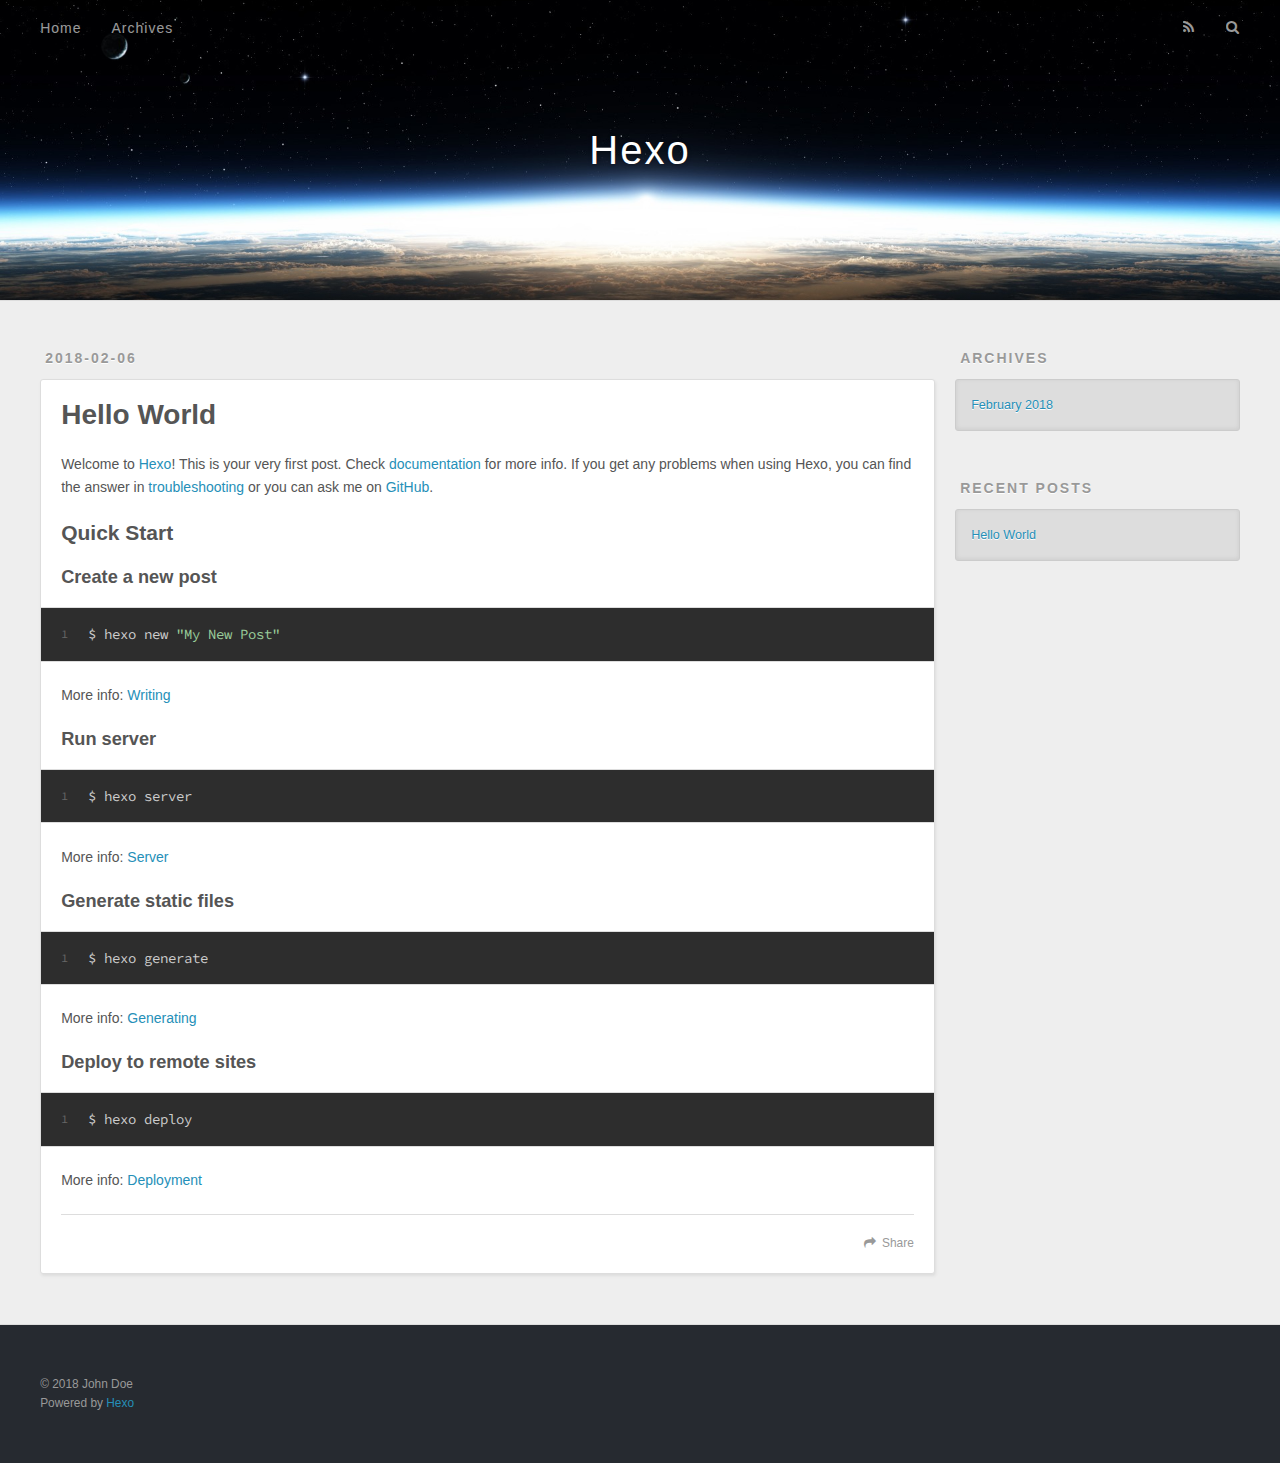
<file: index.html>
<!DOCTYPE html>
<html>
<head>
  <meta charset="utf-8">
  

  
  <title>Hexo</title>
  <meta name="viewport" content="width=device-width, initial-scale=1, maximum-scale=1">
  <meta property="og:type" content="website">
<meta property="og:title" content="Hexo">
<meta property="og:url" content="http://yoursite.com/index.html">
<meta property="og:site_name" content="Hexo">
<meta name="twitter:card" content="summary">
<meta name="twitter:title" content="Hexo">
  
    <link rel="alternate" href="/atom.xml" title="Hexo" type="application/atom+xml">
  
  
    <link rel="icon" href="/favicon.png">
  
  
    <link href="//fonts.googleapis.com/css?family=Source+Code+Pro" rel="stylesheet" type="text/css">
  
  <link rel="stylesheet" href="/css/style.css">
</head>

<body>
  <div id="container">
    <div id="wrap">
      <header id="header">
  <div id="banner"></div>
  <div id="header-outer" class="outer">
    <div id="header-title" class="inner">
      <h1 id="logo-wrap">
        <a href="/" id="logo">Hexo</a>
      </h1>
      
    </div>
    <div id="header-inner" class="inner">
      <nav id="main-nav">
        <a id="main-nav-toggle" class="nav-icon"></a>
        
          <a class="main-nav-link" href="/">Home</a>
        
          <a class="main-nav-link" href="/archives">Archives</a>
        
      </nav>
      <nav id="sub-nav">
        
          <a id="nav-rss-link" class="nav-icon" href="/atom.xml" title="RSS Feed"></a>
        
        <a id="nav-search-btn" class="nav-icon" title="Search"></a>
      </nav>
      <div id="search-form-wrap">
        <form action="//google.com/search" method="get" accept-charset="UTF-8" class="search-form"><input type="search" name="q" class="search-form-input" placeholder="Search"><button type="submit" class="search-form-submit">&#xF002;</button><input type="hidden" name="sitesearch" value="http://yoursite.com"></form>
      </div>
    </div>
  </div>
</header>
      <div class="outer">
        <section id="main">
  
    <article id="post-hello-world" class="article article-type-post" itemscope itemprop="blogPost">
  <div class="article-meta">
    <a href="/2018/02/06/hello-world/" class="article-date">
  <time datetime="2018-02-06T12:38:19.730Z" itemprop="datePublished">2018-02-06</time>
</a>
    
  </div>
  <div class="article-inner">
    
    
      <header class="article-header">
        
  
    <h1 itemprop="name">
      <a class="article-title" href="/2018/02/06/hello-world/">Hello World</a>
    </h1>
  

      </header>
    
    <div class="article-entry" itemprop="articleBody">
      
        <p>Welcome to <a href="https://hexo.io/" target="_blank" rel="noopener">Hexo</a>! This is your very first post. Check <a href="https://hexo.io/docs/" target="_blank" rel="noopener">documentation</a> for more info. If you get any problems when using Hexo, you can find the answer in <a href="https://hexo.io/docs/troubleshooting.html" target="_blank" rel="noopener">troubleshooting</a> or you can ask me on <a href="https://github.com/hexojs/hexo/issues" target="_blank" rel="noopener">GitHub</a>.</p>
<h2 id="Quick-Start"><a href="#Quick-Start" class="headerlink" title="Quick Start"></a>Quick Start</h2><h3 id="Create-a-new-post"><a href="#Create-a-new-post" class="headerlink" title="Create a new post"></a>Create a new post</h3><figure class="highlight bash"><table><tr><td class="gutter"><pre><span class="line">1</span><br></pre></td><td class="code"><pre><span class="line">$ hexo new <span class="string">"My New Post"</span></span><br></pre></td></tr></table></figure>
<p>More info: <a href="https://hexo.io/docs/writing.html" target="_blank" rel="noopener">Writing</a></p>
<h3 id="Run-server"><a href="#Run-server" class="headerlink" title="Run server"></a>Run server</h3><figure class="highlight bash"><table><tr><td class="gutter"><pre><span class="line">1</span><br></pre></td><td class="code"><pre><span class="line">$ hexo server</span><br></pre></td></tr></table></figure>
<p>More info: <a href="https://hexo.io/docs/server.html" target="_blank" rel="noopener">Server</a></p>
<h3 id="Generate-static-files"><a href="#Generate-static-files" class="headerlink" title="Generate static files"></a>Generate static files</h3><figure class="highlight bash"><table><tr><td class="gutter"><pre><span class="line">1</span><br></pre></td><td class="code"><pre><span class="line">$ hexo generate</span><br></pre></td></tr></table></figure>
<p>More info: <a href="https://hexo.io/docs/generating.html" target="_blank" rel="noopener">Generating</a></p>
<h3 id="Deploy-to-remote-sites"><a href="#Deploy-to-remote-sites" class="headerlink" title="Deploy to remote sites"></a>Deploy to remote sites</h3><figure class="highlight bash"><table><tr><td class="gutter"><pre><span class="line">1</span><br></pre></td><td class="code"><pre><span class="line">$ hexo deploy</span><br></pre></td></tr></table></figure>
<p>More info: <a href="https://hexo.io/docs/deployment.html" target="_blank" rel="noopener">Deployment</a></p>

      
    </div>
    <footer class="article-footer">
      <a data-url="http://yoursite.com/2018/02/06/hello-world/" data-id="cjdcgkgbu0000esuylj90d89s" class="article-share-link">Share</a>
      
      
    </footer>
  </div>
  
</article>


  


</section>
        
          <aside id="sidebar">
  
    

  
    

  
    
  
    
  <div class="widget-wrap">
    <h3 class="widget-title">Archives</h3>
    <div class="widget">
      <ul class="archive-list"><li class="archive-list-item"><a class="archive-list-link" href="/archives/2018/02/">February 2018</a></li></ul>
    </div>
  </div>


  
    
  <div class="widget-wrap">
    <h3 class="widget-title">Recent Posts</h3>
    <div class="widget">
      <ul>
        
          <li>
            <a href="/2018/02/06/hello-world/">Hello World</a>
          </li>
        
      </ul>
    </div>
  </div>

  
</aside>
        
      </div>
      <footer id="footer">
  
  <div class="outer">
    <div id="footer-info" class="inner">
      &copy; 2018 John Doe<br>
      Powered by <a href="http://hexo.io/" target="_blank">Hexo</a>
    </div>
  </div>
</footer>
    </div>
    <nav id="mobile-nav">
  
    <a href="/" class="mobile-nav-link">Home</a>
  
    <a href="/archives" class="mobile-nav-link">Archives</a>
  
</nav>
    

<script src="//ajax.googleapis.com/ajax/libs/jquery/2.0.3/jquery.min.js"></script>


  <link rel="stylesheet" href="/fancybox/jquery.fancybox.css">
  <script src="/fancybox/jquery.fancybox.pack.js"></script>


<script src="/js/script.js"></script>



  </div>
</body>
</html>
</file>
<file: css/style.css>
body {
  width: 100%;
}
body:before,
body:after {
  content: "";
  display: table;
}
body:after {
  clear: both;
}
html,
body,
div,
span,
applet,
object,
iframe,
h1,
h2,
h3,
h4,
h5,
h6,
p,
blockquote,
pre,
a,
abbr,
acronym,
address,
big,
cite,
code,
del,
dfn,
em,
img,
ins,
kbd,
q,
s,
samp,
small,
strike,
strong,
sub,
sup,
tt,
var,
dl,
dt,
dd,
ol,
ul,
li,
fieldset,
form,
label,
legend,
table,
caption,
tbody,
tfoot,
thead,
tr,
th,
td {
  margin: 0;
  padding: 0;
  border: 0;
  outline: 0;
  font-weight: inherit;
  font-style: inherit;
  font-family: inherit;
  font-size: 100%;
  vertical-align: baseline;
}
body {
  line-height: 1;
  color: #000;
  background: #fff;
}
ol,
ul {
  list-style: none;
}
table {
  border-collapse: separate;
  border-spacing: 0;
  vertical-align: middle;
}
caption,
th,
td {
  text-align: left;
  font-weight: normal;
  vertical-align: middle;
}
a img {
  border: none;
}
input,
button {
  margin: 0;
  padding: 0;
}
input::-moz-focus-inner,
button::-moz-focus-inner {
  border: 0;
  padding: 0;
}
@font-face {
  font-family: FontAwesome;
  font-style: normal;
  font-weight: normal;
  src: url("fonts/fontawesome-webfont.eot?v=#4.0.3");
  src: url("fonts/fontawesome-webfont.eot?#iefix&v=#4.0.3") format("embedded-opentype"), url("fonts/fontawesome-webfont.woff?v=#4.0.3") format("woff"), url("fonts/fontawesome-webfont.ttf?v=#4.0.3") format("truetype"), url("fonts/fontawesome-webfont.svg#fontawesomeregular?v=#4.0.3") format("svg");
}
html,
body,
#container {
  height: 100%;
}
body {
  background: #eee;
  font: 14px -apple-system, BlinkMacSystemFont, "Segoe UI", "Roboto", "Oxygen", "Ubuntu", "Cantarell", "Fira Sans", "Droid Sans", "Helvetica Neue", sans-serif;
  -webkit-text-size-adjust: 100%;
}
.outer {
  max-width: 1220px;
  margin: 0 auto;
  padding: 0 20px;
}
.outer:before,
.outer:after {
  content: "";
  display: table;
}
.outer:after {
  clear: both;
}
.inner {
  display: inline;
  float: left;
  width: 98.33333333333333%;
  margin: 0 0.833333333333333%;
}
.left,
.alignleft {
  float: left;
}
.right,
.alignright {
  float: right;
}
.clear {
  clear: both;
}
#container {
  position: relative;
}
.mobile-nav-on {
  overflow: hidden;
}
#wrap {
  height: 100%;
  width: 100%;
  position: absolute;
  top: 0;
  left: 0;
  -webkit-transition: 0.2s ease-out;
  -moz-transition: 0.2s ease-out;
  -ms-transition: 0.2s ease-out;
  transition: 0.2s ease-out;
  z-index: 1;
  background: #eee;
}
.mobile-nav-on #wrap {
  left: 280px;
}
@media screen and (min-width: 768px) {
  #main {
    display: inline;
    float: left;
    width: 73.33333333333333%;
    margin: 0 0.833333333333333%;
  }
}
.article-date,
.article-category-link,
.archive-year,
.widget-title {
  text-decoration: none;
  text-transform: uppercase;
  letter-spacing: 2px;
  color: #999;
  margin-bottom: 1em;
  margin-left: 5px;
  line-height: 1em;
  text-shadow: 0 1px #fff;
  font-weight: bold;
}
.article-inner,
.archive-article-inner {
  background: #fff;
  -webkit-box-shadow: 1px 2px 3px #ddd;
  box-shadow: 1px 2px 3px #ddd;
  border: 1px solid #ddd;
  border-radius: 3px;
}
.article-entry h1,
.widget h1 {
  font-size: 2em;
}
.article-entry h2,
.widget h2 {
  font-size: 1.5em;
}
.article-entry h3,
.widget h3 {
  font-size: 1.3em;
}
.article-entry h4,
.widget h4 {
  font-size: 1.2em;
}
.article-entry h5,
.widget h5 {
  font-size: 1em;
}
.article-entry h6,
.widget h6 {
  font-size: 1em;
  color: #999;
}
.article-entry hr,
.widget hr {
  border: 1px dashed #ddd;
}
.article-entry strong,
.widget strong {
  font-weight: bold;
}
.article-entry em,
.widget em,
.article-entry cite,
.widget cite {
  font-style: italic;
}
.article-entry sup,
.widget sup,
.article-entry sub,
.widget sub {
  font-size: 0.75em;
  line-height: 0;
  position: relative;
  vertical-align: baseline;
}
.article-entry sup,
.widget sup {
  top: -0.5em;
}
.article-entry sub,
.widget sub {
  bottom: -0.2em;
}
.article-entry small,
.widget small {
  font-size: 0.85em;
}
.article-entry acronym,
.widget acronym,
.article-entry abbr,
.widget abbr {
  border-bottom: 1px dotted;
}
.article-entry ul,
.widget ul,
.article-entry ol,
.widget ol,
.article-entry dl,
.widget dl {
  margin: 0 20px;
  line-height: 1.6em;
}
.article-entry ul ul,
.widget ul ul,
.article-entry ol ul,
.widget ol ul,
.article-entry ul ol,
.widget ul ol,
.article-entry ol ol,
.widget ol ol {
  margin-top: 0;
  margin-bottom: 0;
}
.article-entry ul,
.widget ul {
  list-style: disc;
}
.article-entry ol,
.widget ol {
  list-style: decimal;
}
.article-entry dt,
.widget dt {
  font-weight: bold;
}
#header {
  height: 300px;
  position: relative;
  border-bottom: 1px solid #ddd;
}
#header:before,
#header:after {
  content: "";
  position: absolute;
  left: 0;
  right: 0;
  height: 40px;
}
#header:before {
  top: 0;
  background: -webkit-linear-gradient(rgba(0,0,0,0.2), transparent);
  background: -moz-linear-gradient(rgba(0,0,0,0.2), transparent);
  background: -ms-linear-gradient(rgba(0,0,0,0.2), transparent);
  background: linear-gradient(rgba(0,0,0,0.2), transparent);
}
#header:after {
  bottom: 0;
  background: -webkit-linear-gradient(transparent, rgba(0,0,0,0.2));
  background: -moz-linear-gradient(transparent, rgba(0,0,0,0.2));
  background: -ms-linear-gradient(transparent, rgba(0,0,0,0.2));
  background: linear-gradient(transparent, rgba(0,0,0,0.2));
}
#header-outer {
  height: 100%;
  position: relative;
}
#header-inner {
  position: relative;
  overflow: hidden;
}
#banner {
  position: absolute;
  top: 0;
  left: 0;
  width: 100%;
  height: 100%;
  background: url("images/banner.jpg") center #000;
  -webkit-background-size: cover;
  -moz-background-size: cover;
  background-size: cover;
  z-index: -1;
}
#header-title {
  text-align: center;
  height: 40px;
  position: absolute;
  top: 50%;
  left: 0;
  margin-top: -20px;
}
#logo,
#subtitle {
  text-decoration: none;
  color: #fff;
  font-weight: 300;
  text-shadow: 0 1px 4px rgba(0,0,0,0.3);
}
#logo {
  font-size: 40px;
  line-height: 40px;
  letter-spacing: 2px;
}
#subtitle {
  font-size: 16px;
  line-height: 16px;
  letter-spacing: 1px;
}
#subtitle-wrap {
  margin-top: 16px;
}
#main-nav {
  float: left;
  margin-left: -15px;
}
.nav-icon,
.main-nav-link {
  float: left;
  color: #fff;
  opacity: 0.6;
  text-decoration: none;
  text-shadow: 0 1px rgba(0,0,0,0.2);
  -webkit-transition: opacity 0.2s;
  -moz-transition: opacity 0.2s;
  -ms-transition: opacity 0.2s;
  transition: opacity 0.2s;
  display: block;
  padding: 20px 15px;
}
.nav-icon:hover,
.main-nav-link:hover {
  opacity: 1;
}
.nav-icon {
  font-family: FontAwesome;
  text-align: center;
  font-size: 14px;
  width: 14px;
  height: 14px;
  padding: 20px 15px;
  position: relative;
  cursor: pointer;
}
.main-nav-link {
  font-weight: 300;
  letter-spacing: 1px;
}
@media screen and (max-width: 479px) {
  .main-nav-link {
    display: none;
  }
}
#main-nav-toggle {
  display: none;
}
#main-nav-toggle:before {
  content: "\f0c9";
}
@media screen and (max-width: 479px) {
  #main-nav-toggle {
    display: block;
  }
}
#sub-nav {
  float: right;
  margin-right: -15px;
}
#nav-rss-link:before {
  content: "\f09e";
}
#nav-search-btn:before {
  content: "\f002";
}
#search-form-wrap {
  position: absolute;
  top: 15px;
  width: 150px;
  height: 30px;
  right: -150px;
  opacity: 0;
  -webkit-transition: 0.2s ease-out;
  -moz-transition: 0.2s ease-out;
  -ms-transition: 0.2s ease-out;
  transition: 0.2s ease-out;
}
#search-form-wrap.on {
  opacity: 1;
  right: 0;
}
@media screen and (max-width: 479px) {
  #search-form-wrap {
    width: 100%;
    right: -100%;
  }
}
.search-form {
  position: absolute;
  top: 0;
  left: 0;
  right: 0;
  background: #fff;
  padding: 5px 15px;
  border-radius: 15px;
  -webkit-box-shadow: 0 0 10px rgba(0,0,0,0.3);
  box-shadow: 0 0 10px rgba(0,0,0,0.3);
}
.search-form-input {
  border: none;
  background: none;
  color: #555;
  width: 100%;
  font: 13px -apple-system, BlinkMacSystemFont, "Segoe UI", "Roboto", "Oxygen", "Ubuntu", "Cantarell", "Fira Sans", "Droid Sans", "Helvetica Neue", sans-serif;
  outline: none;
}
.search-form-input::-webkit-search-results-decoration,
.search-form-input::-webkit-search-cancel-button {
  -webkit-appearance: none;
}
.search-form-submit {
  position: absolute;
  top: 50%;
  right: 10px;
  margin-top: -7px;
  font: 13px FontAwesome;
  border: none;
  background: none;
  color: #bbb;
  cursor: pointer;
}
.search-form-submit:hover,
.search-form-submit:focus {
  color: #777;
}
.article {
  margin: 50px 0;
}
.article-inner {
  overflow: hidden;
}
.article-meta:before,
.article-meta:after {
  content: "";
  display: table;
}
.article-meta:after {
  clear: both;
}
.article-date {
  float: left;
}
.article-category {
  float: left;
  line-height: 1em;
  color: #ccc;
  text-shadow: 0 1px #fff;
  margin-left: 8px;
}
.article-category:before {
  content: "\2022";
}
.article-category-link {
  margin: 0 12px 1em;
}
.article-header {
  padding: 20px 20px 0;
}
.article-title {
  text-decoration: none;
  font-size: 2em;
  font-weight: bold;
  color: #555;
  line-height: 1.1em;
  -webkit-transition: color 0.2s;
  -moz-transition: color 0.2s;
  -ms-transition: color 0.2s;
  transition: color 0.2s;
}
a.article-title:hover {
  color: #258fb8;
}
.article-entry {
  color: #555;
  padding: 0 20px;
}
.article-entry:before,
.article-entry:after {
  content: "";
  display: table;
}
.article-entry:after {
  clear: both;
}
.article-entry p,
.article-entry table {
  line-height: 1.6em;
  margin: 1.6em 0;
}
.article-entry h1,
.article-entry h2,
.article-entry h3,
.article-entry h4,
.article-entry h5,
.article-entry h6 {
  font-weight: bold;
}
.article-entry h1,
.article-entry h2,
.article-entry h3,
.article-entry h4,
.article-entry h5,
.article-entry h6 {
  line-height: 1.1em;
  margin: 1.1em 0;
}
.article-entry a {
  color: #258fb8;
  text-decoration: none;
}
.article-entry a:hover {
  text-decoration: underline;
}
.article-entry ul,
.article-entry ol,
.article-entry dl {
  margin-top: 1.6em;
  margin-bottom: 1.6em;
}
.article-entry img,
.article-entry video {
  max-width: 100%;
  height: auto;
  display: block;
  margin: auto;
}
.article-entry iframe {
  border: none;
}
.article-entry table {
  width: 100%;
  border-collapse: collapse;
  border-spacing: 0;
}
.article-entry th {
  font-weight: bold;
  border-bottom: 3px solid #ddd;
  padding-bottom: 0.5em;
}
.article-entry td {
  border-bottom: 1px solid #ddd;
  padding: 10px 0;
}
.article-entry blockquote {
  font-family: Georgia, "Times New Roman", serif;
  font-size: 1.4em;
  margin: 1.6em 20px;
  text-align: center;
}
.article-entry blockquote footer {
  font-size: 14px;
  margin: 1.6em 0;
  font-family: -apple-system, BlinkMacSystemFont, "Segoe UI", "Roboto", "Oxygen", "Ubuntu", "Cantarell", "Fira Sans", "Droid Sans", "Helvetica Neue", sans-serif;
}
.article-entry blockquote footer cite:before {
  content: "—";
  padding: 0 0.5em;
}
.article-entry .pullquote {
  text-align: left;
  width: 45%;
  margin: 0;
}
.article-entry .pullquote.left {
  margin-left: 0.5em;
  margin-right: 1em;
}
.article-entry .pullquote.right {
  margin-right: 0.5em;
  margin-left: 1em;
}
.article-entry .caption {
  color: #999;
  display: block;
  font-size: 0.9em;
  margin-top: 0.5em;
  position: relative;
  text-align: center;
}
.article-entry .video-container {
  position: relative;
  padding-top: 56.25%;
  height: 0;
  overflow: hidden;
}
.article-entry .video-container iframe,
.article-entry .video-container object,
.article-entry .video-container embed {
  position: absolute;
  top: 0;
  left: 0;
  width: 100%;
  height: 100%;
  margin-top: 0;
}
.article-more-link a {
  display: inline-block;
  line-height: 1em;
  padding: 6px 15px;
  border-radius: 15px;
  background: #eee;
  color: #999;
  text-shadow: 0 1px #fff;
  text-decoration: none;
}
.article-more-link a:hover {
  background: #258fb8;
  color: #fff;
  text-decoration: none;
  text-shadow: 0 1px #1e7293;
}
.article-footer {
  font-size: 0.85em;
  line-height: 1.6em;
  border-top: 1px solid #ddd;
  padding-top: 1.6em;
  margin: 0 20px 20px;
}
.article-footer:before,
.article-footer:after {
  content: "";
  display: table;
}
.article-footer:after {
  clear: both;
}
.article-footer a {
  color: #999;
  text-decoration: none;
}
.article-footer a:hover {
  color: #555;
}
.article-tag-list-item {
  float: left;
  margin-right: 10px;
}
.article-tag-list-link:before {
  content: "#";
}
.article-comment-link {
  float: right;
}
.article-comment-link:before {
  content: "\f075";
  font-family: FontAwesome;
  padding-right: 8px;
}
.article-share-link {
  cursor: pointer;
  float: right;
  margin-left: 20px;
}
.article-share-link:before {
  content: "\f064";
  font-family: FontAwesome;
  padding-right: 6px;
}
#article-nav {
  position: relative;
}
#article-nav:before,
#article-nav:after {
  content: "";
  display: table;
}
#article-nav:after {
  clear: both;
}
@media screen and (min-width: 768px) {
  #article-nav {
    margin: 50px 0;
  }
  #article-nav:before {
    width: 8px;
    height: 8px;
    position: absolute;
    top: 50%;
    left: 50%;
    margin-top: -4px;
    margin-left: -4px;
    content: "";
    border-radius: 50%;
    background: #ddd;
    -webkit-box-shadow: 0 1px 2px #fff;
    box-shadow: 0 1px 2px #fff;
  }
}
.article-nav-link-wrap {
  text-decoration: none;
  text-shadow: 0 1px #fff;
  color: #999;
  -webkit-box-sizing: border-box;
  -moz-box-sizing: border-box;
  box-sizing: border-box;
  margin-top: 50px;
  text-align: center;
  display: block;
}
.article-nav-link-wrap:hover {
  color: #555;
}
@media screen and (min-width: 768px) {
  .article-nav-link-wrap {
    width: 50%;
    margin-top: 0;
  }
}
@media screen and (min-width: 768px) {
  #article-nav-newer {
    float: left;
    text-align: right;
    padding-right: 20px;
  }
}
@media screen and (min-width: 768px) {
  #article-nav-older {
    float: right;
    text-align: left;
    padding-left: 20px;
  }
}
.article-nav-caption {
  text-transform: uppercase;
  letter-spacing: 2px;
  color: #ddd;
  line-height: 1em;
  font-weight: bold;
}
#article-nav-newer .article-nav-caption {
  margin-right: -2px;
}
.article-nav-title {
  font-size: 0.85em;
  line-height: 1.6em;
  margin-top: 0.5em;
}
.article-share-box {
  position: absolute;
  display: none;
  background: #fff;
  -webkit-box-shadow: 1px 2px 10px rgba(0,0,0,0.2);
  box-shadow: 1px 2px 10px rgba(0,0,0,0.2);
  border-radius: 3px;
  margin-left: -145px;
  overflow: hidden;
  z-index: 1;
}
.article-share-box.on {
  display: block;
}
.article-share-input {
  width: 100%;
  background: none;
  -webkit-box-sizing: border-box;
  -moz-box-sizing: border-box;
  box-sizing: border-box;
  font: 14px -apple-system, BlinkMacSystemFont, "Segoe UI", "Roboto", "Oxygen", "Ubuntu", "Cantarell", "Fira Sans", "Droid Sans", "Helvetica Neue", sans-serif;
  padding: 0 15px;
  color: #555;
  outline: none;
  border: 1px solid #ddd;
  border-radius: 3px 3px 0 0;
  height: 36px;
  line-height: 36px;
}
.article-share-links {
  background: #eee;
}
.article-share-links:before,
.article-share-links:after {
  content: "";
  display: table;
}
.article-share-links:after {
  clear: both;
}
.article-share-twitter,
.article-share-facebook,
.article-share-pinterest,
.article-share-google {
  width: 50px;
  height: 36px;
  display: block;
  float: left;
  position: relative;
  color: #999;
  text-shadow: 0 1px #fff;
}
.article-share-twitter:before,
.article-share-facebook:before,
.article-share-pinterest:before,
.article-share-google:before {
  font-size: 20px;
  font-family: FontAwesome;
  width: 20px;
  height: 20px;
  position: absolute;
  top: 50%;
  left: 50%;
  margin-top: -10px;
  margin-left: -10px;
  text-align: center;
}
.article-share-twitter:hover,
.article-share-facebook:hover,
.article-share-pinterest:hover,
.article-share-google:hover {
  color: #fff;
}
.article-share-twitter:before {
  content: "\f099";
}
.article-share-twitter:hover {
  background: #00aced;
  text-shadow: 0 1px #008abe;
}
.article-share-facebook:before {
  content: "\f09a";
}
.article-share-facebook:hover {
  background: #3b5998;
  text-shadow: 0 1px #2f477a;
}
.article-share-pinterest:before {
  content: "\f0d2";
}
.article-share-pinterest:hover {
  background: #cb2027;
  text-shadow: 0 1px #a21a1f;
}
.article-share-google:before {
  content: "\f0d5";
}
.article-share-google:hover {
  background: #dd4b39;
  text-shadow: 0 1px #be3221;
}
.article-gallery {
  background: #000;
  position: relative;
}
.article-gallery-photos {
  position: relative;
  overflow: hidden;
}
.article-gallery-img {
  display: none;
  max-width: 100%;
}
.article-gallery-img:first-child {
  display: block;
}
.article-gallery-img.loaded {
  position: absolute;
  display: block;
}
.article-gallery-img img {
  display: block;
  max-width: 100%;
  margin: 0 auto;
}
#comments {
  background: #fff;
  -webkit-box-shadow: 1px 2px 3px #ddd;
  box-shadow: 1px 2px 3px #ddd;
  padding: 20px;
  border: 1px solid #ddd;
  border-radius: 3px;
  margin: 50px 0;
}
#comments a {
  color: #258fb8;
}
.archives-wrap {
  margin: 50px 0;
}
.archives:before,
.archives:after {
  content: "";
  display: table;
}
.archives:after {
  clear: both;
}
.archive-year-wrap {
  margin-bottom: 1em;
}
.archives {
  -webkit-column-gap: 10px;
  -moz-column-gap: 10px;
  column-gap: 10px;
}
@media screen and (min-width: 480px) and (max-width: 767px) {
  .archives {
    -webkit-column-count: 2;
    -moz-column-count: 2;
    column-count: 2;
  }
}
@media screen and (min-width: 768px) {
  .archives {
    -webkit-column-count: 3;
    -moz-column-count: 3;
    column-count: 3;
  }
}
.archive-article {
  -webkit-column-break-inside: avoid;
  page-break-inside: avoid;
  overflow: hidden;
  break-inside: avoid-column;
}
.archive-article-inner {
  padding: 10px;
  margin-bottom: 15px;
}
.archive-article-title {
  text-decoration: none;
  font-weight: bold;
  color: #555;
  -webkit-transition: color 0.2s;
  -moz-transition: color 0.2s;
  -ms-transition: color 0.2s;
  transition: color 0.2s;
  line-height: 1.6em;
}
.archive-article-title:hover {
  color: #258fb8;
}
.archive-article-footer {
  margin-top: 1em;
}
.archive-article-date {
  color: #999;
  text-decoration: none;
  font-size: 0.85em;
  line-height: 1em;
  margin-bottom: 0.5em;
  display: block;
}
#page-nav {
  margin: 50px auto;
  background: #fff;
  -webkit-box-shadow: 1px 2px 3px #ddd;
  box-shadow: 1px 2px 3px #ddd;
  border: 1px solid #ddd;
  border-radius: 3px;
  text-align: center;
  color: #999;
  overflow: hidden;
}
#page-nav:before,
#page-nav:after {
  content: "";
  display: table;
}
#page-nav:after {
  clear: both;
}
#page-nav a,
#page-nav span {
  padding: 10px 20px;
  line-height: 1;
  height: 2ex;
}
#page-nav a {
  color: #999;
  text-decoration: none;
}
#page-nav a:hover {
  background: #999;
  color: #fff;
}
#page-nav .prev {
  float: left;
}
#page-nav .next {
  float: right;
}
#page-nav .page-number {
  display: inline-block;
}
@media screen and (max-width: 479px) {
  #page-nav .page-number {
    display: none;
  }
}
#page-nav .current {
  color: #555;
  font-weight: bold;
}
#page-nav .space {
  color: #ddd;
}
#footer {
  background: #262a30;
  padding: 50px 0;
  border-top: 1px solid #ddd;
  color: #999;
}
#footer a {
  color: #258fb8;
  text-decoration: none;
}
#footer a:hover {
  text-decoration: underline;
}
#footer-info {
  line-height: 1.6em;
  font-size: 0.85em;
}
.article-entry pre,
.article-entry .highlight {
  background: #2d2d2d;
  margin: 0 -20px;
  padding: 15px 20px;
  border-style: solid;
  border-color: #ddd;
  border-width: 1px 0;
  overflow: auto;
  color: #ccc;
  line-height: 22.400000000000002px;
}
.article-entry .highlight .gutter pre,
.article-entry .gist .gist-file .gist-data .line-numbers {
  color: #666;
  font-size: 0.85em;
}
.article-entry pre,
.article-entry code {
  font-family: "Source Code Pro", Consolas, Monaco, Menlo, Consolas, monospace;
}
.article-entry code {
  background: #eee;
  text-shadow: 0 1px #fff;
  padding: 0 0.3em;
}
.article-entry pre code {
  background: none;
  text-shadow: none;
  padding: 0;
}
.article-entry .highlight pre {
  border: none;
  margin: 0;
  padding: 0;
}
.article-entry .highlight table {
  margin: 0;
  width: auto;
}
.article-entry .highlight td {
  border: none;
  padding: 0;
}
.article-entry .highlight figcaption {
  font-size: 0.85em;
  color: #999;
  line-height: 1em;
  margin-bottom: 1em;
}
.article-entry .highlight figcaption:before,
.article-entry .highlight figcaption:after {
  content: "";
  display: table;
}
.article-entry .highlight figcaption:after {
  clear: both;
}
.article-entry .highlight figcaption a {
  float: right;
}
.article-entry .highlight .gutter pre {
  text-align: right;
  padding-right: 20px;
}
.article-entry .highlight .line {
  height: 22.400000000000002px;
}
.article-entry .highlight .line.marked {
  background: #515151;
}
.article-entry .gist {
  margin: 0 -20px;
  border-style: solid;
  border-color: #ddd;
  border-width: 1px 0;
  background: #2d2d2d;
  padding: 15px 20px 15px 0;
}
.article-entry .gist .gist-file {
  border: none;
  font-family: "Source Code Pro", Consolas, Monaco, Menlo, Consolas, monospace;
  margin: 0;
}
.article-entry .gist .gist-file .gist-data {
  background: none;
  border: none;
}
.article-entry .gist .gist-file .gist-data .line-numbers {
  background: none;
  border: none;
  padding: 0 20px 0 0;
}
.article-entry .gist .gist-file .gist-data .line-data {
  padding: 0 !important;
}
.article-entry .gist .gist-file .highlight {
  margin: 0;
  padding: 0;
  border: none;
}
.article-entry .gist .gist-file .gist-meta {
  background: #2d2d2d;
  color: #999;
  font: 0.85em -apple-system, BlinkMacSystemFont, "Segoe UI", "Roboto", "Oxygen", "Ubuntu", "Cantarell", "Fira Sans", "Droid Sans", "Helvetica Neue", sans-serif;
  text-shadow: 0 0;
  padding: 0;
  margin-top: 1em;
  margin-left: 20px;
}
.article-entry .gist .gist-file .gist-meta a {
  color: #258fb8;
  font-weight: normal;
}
.article-entry .gist .gist-file .gist-meta a:hover {
  text-decoration: underline;
}
pre .comment,
pre .title {
  color: #999;
}
pre .variable,
pre .attribute,
pre .tag,
pre .regexp,
pre .ruby .constant,
pre .xml .tag .title,
pre .xml .pi,
pre .xml .doctype,
pre .html .doctype,
pre .css .id,
pre .css .class,
pre .css .pseudo {
  color: #f2777a;
}
pre .number,
pre .preprocessor,
pre .built_in,
pre .literal,
pre .params,
pre .constant {
  color: #f99157;
}
pre .class,
pre .ruby .class .title,
pre .css .rules .attribute {
  color: #9c9;
}
pre .string,
pre .value,
pre .inheritance,
pre .header,
pre .ruby .symbol,
pre .xml .cdata {
  color: #9c9;
}
pre .css .hexcolor {
  color: #6cc;
}
pre .function,
pre .python .decorator,
pre .python .title,
pre .ruby .function .title,
pre .ruby .title .keyword,
pre .perl .sub,
pre .javascript .title,
pre .coffeescript .title {
  color: #69c;
}
pre .keyword,
pre .javascript .function {
  color: #c9c;
}
@media screen and (max-width: 479px) {
  #mobile-nav {
    position: absolute;
    top: 0;
    left: 0;
    width: 280px;
    height: 100%;
    background: #191919;
    border-right: 1px solid #fff;
  }
}
@media screen and (max-width: 479px) {
  .mobile-nav-link {
    display: block;
    color: #999;
    text-decoration: none;
    padding: 15px 20px;
    font-weight: bold;
  }
  .mobile-nav-link:hover {
    color: #fff;
  }
}
@media screen and (min-width: 768px) {
  #sidebar {
    display: inline;
    float: left;
    width: 23.333333333333332%;
    margin: 0 0.833333333333333%;
  }
}
.widget-wrap {
  margin: 50px 0;
}
.widget {
  color: #777;
  text-shadow: 0 1px #fff;
  background: #ddd;
  -webkit-box-shadow: 0 -1px 4px #ccc inset;
  box-shadow: 0 -1px 4px #ccc inset;
  border: 1px solid #ccc;
  padding: 15px;
  border-radius: 3px;
}
.widget a {
  color: #258fb8;
  text-decoration: none;
}
.widget a:hover {
  text-decoration: underline;
}
.widget ul ul,
.widget ol ul,
.widget dl ul,
.widget ul ol,
.widget ol ol,
.widget dl ol,
.widget ul dl,
.widget ol dl,
.widget dl dl {
  margin-left: 15px;
  list-style: disc;
}
.widget {
  line-height: 1.6em;
  word-wrap: break-word;
  font-size: 0.9em;
}
.widget ul,
.widget ol {
  list-style: none;
  margin: 0;
}
.widget ul ul,
.widget ol ul,
.widget ul ol,
.widget ol ol {
  margin: 0 20px;
}
.widget ul ul,
.widget ol ul {
  list-style: disc;
}
.widget ul ol,
.widget ol ol {
  list-style: decimal;
}
.category-list-count,
.tag-list-count,
.archive-list-count {
  padding-left: 5px;
  color: #999;
  font-size: 0.85em;
}
.category-list-count:before,
.tag-list-count:before,
.archive-list-count:before {
  content: "(";
}
.category-list-count:after,
.tag-list-count:after,
.archive-list-count:after {
  content: ")";
}
.tagcloud a {
  margin-right: 5px;
  display: inline-block;
}
</file>
